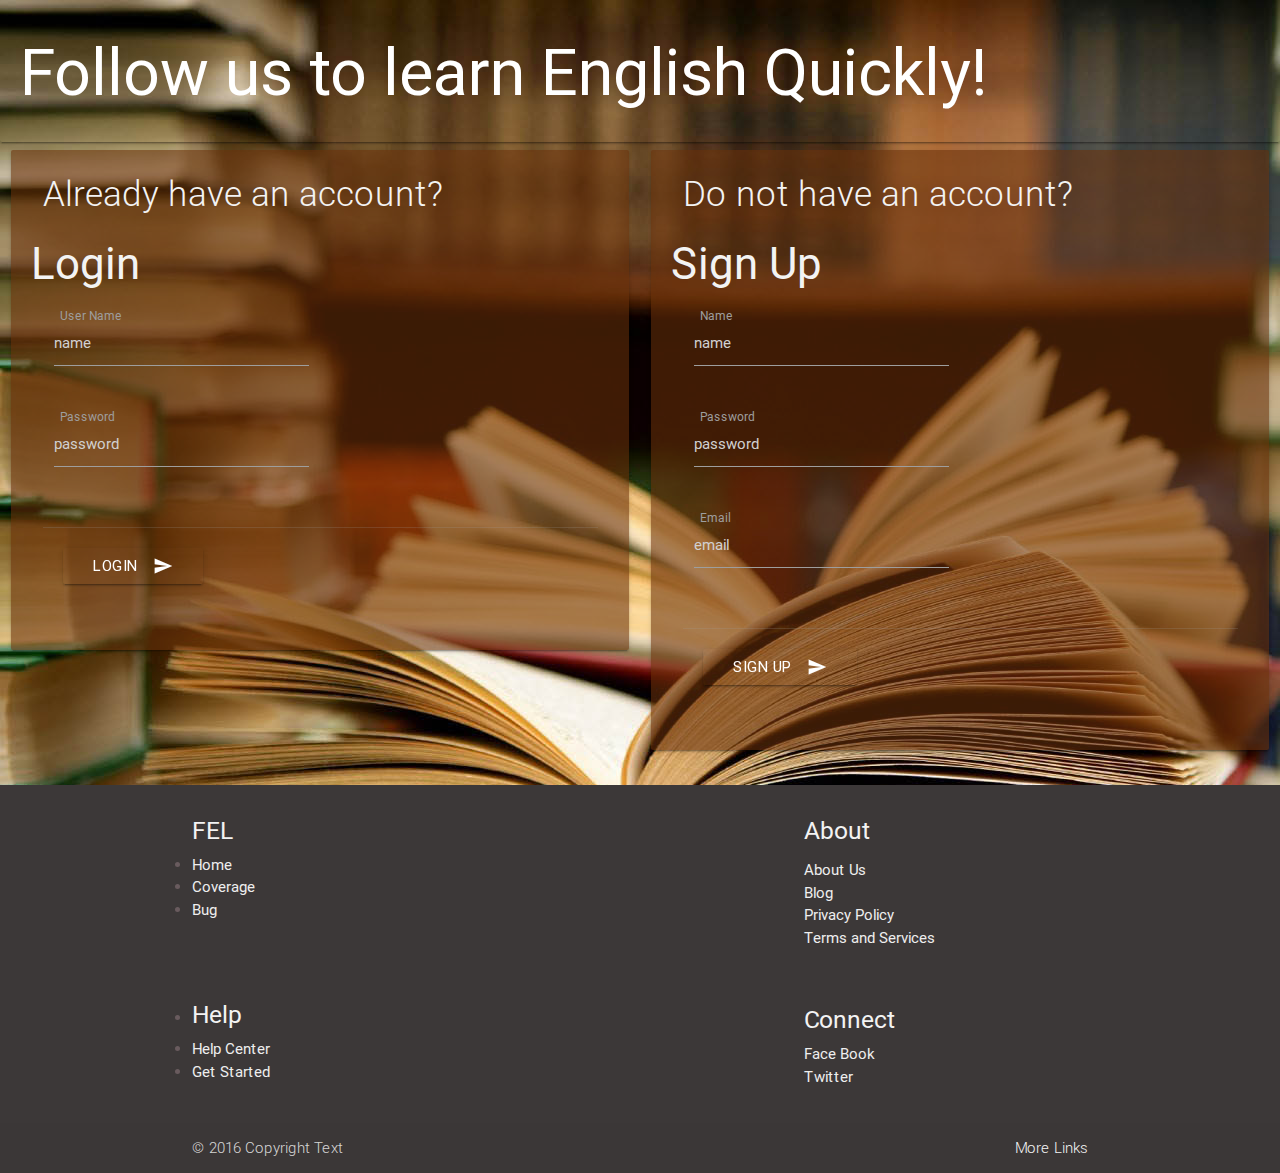
<file: index.html>
<!DOCTYPE html>
  <html>
    <head>
      <!--Import Google Icon Font-->
      <link href="http://fonts.googleapis.com/icon?family=Material+Icons" rel="stylesheet">
      <!--Import materialize.css-->
      <link type="text/css" rel="stylesheet" href="css/materialize.min.css"  media="screen,projection"/>

      <!--Let browser know website is optimized for mobile-->
      <meta name="viewport" content="width=device-width, initial-scale=1.0"/>
    </head>

    <body background="background1.jpg">

 <div class="card-panel  transparent"><h4 style="color:#ffffff" >Follow us to learn English Quickly!</h4></div>


 
 
  

    
      <div class="row">
	  
	  <!-- login -->
        <div class="col s12 m6">
          <div class="card red accent-4 " style="height:500px;">
            <div class="card-content white-text">
            <span class="card-title">Already have an account?</span>
            <h3 class="card-header">Login</h3>
              
           
		<form class="col s12" action="login.php" method="post" >
		  <div class="row">
			  <div class="row">
				<div class="input-field col s6">
				  <input placeholder="name" id="name" type="text" class="validate" name="username" >
				  <label for="name">User Name</label>
				</div>
			  </div>
			  
		  
			  <div class="row">
				<div class="input-field col s6">
				  <input placeholder="password" id="password" type="password" class="validate" name="password">
				  <label for="password">Password</label>
				</div>
			  </div>
			  
		   
		  </div>
        
			<div class="card-action">
				<button class="btn waves-effect waves-light transparent" type="submit" name="action" >Login
					<i class="material-icons right transparent">send</i>
				</button>
			</div>
			</form>

        </div>
            
          </div>
        
      </div>
      
    <!-- Signup -->        
       <div class="col s12 m6">
          <div class="card red accent-4 " style="height:600px;">
            <div class="card-content white-text">
            <span class="card-title">Do not have an account?</span>
            <h3 class="card-header">Sign Up</h3>
              
        <form class="col s12" action="signup.php" method="post" >      
		  <div class="row">
			  <div class="row">
				<div class="input-field col s6">
				  <input placeholder="name" id="name" type="text" class="validate" name="uname">
				  <label for="name">Name</label>
				</div>
			  </div>
			  
		  
			  <div class="row">
				<div class="input-field col s6">
				  <input placeholder="password" id="password" type="password" class="validate" name="psw">
				  <label for="password">Password</label>
				</div>
			  </div>
			  <div class="row">
				<div class="input-field col s6">
				  <input placeholder="email" id="email" type="email" class="validate" name="email">
				  <label for="email">Email</label>
				</div>
			  </div>
			  
		   </div>
        
			<div class="card-action">
				<button class="btn waves-effect waves-light transparent" type="submit" >Sign Up
					<i class="material-icons right transparent">send</i>
				</button>	
				
			</div>
		</form>

            </div>
            
          </div>
        
      </div>
        
    
</div>






      <!--Import jQuery before materialize.js-->
      <script type="text/javascript" src="https://code.jquery.com/jquery-2.1.1.min.js"></script>
      <script type="text/javascript" src="js/materialize.min.js"></script>


      <!..add footer..>
  <footer class="page-footer">
          <div class="container">
            <div class="row">
              <div class="col l6 s12">
                <h5 class="white-text">FEL</h5>
                <li><a class="grey-text text-lighten-3" href="#!">Home</a></li>
                <li><a class="grey-text text-lighten-3" href="#!">Coverage</a></li>
                <li><a class="grey-text text-lighten-3" href="#!">Bug</a></li><br><br><br>
        <li><h5 class="white-text">Help</h5></li>
                
                  <li><a class="grey-text text-lighten-3" href="#!">Help Center</a></li>
                  <li><a class="grey-text text-lighten-3" href="#!">Get Started</a></li>
        
        
              </div>
              <div class="col l4 offset-l2 s12">
                <h5 class="white-text">About</h5>
                <ul>
                  <li><a class="grey-text text-lighten-3" href="#!">About Us</a></li>
                  <li><a class="grey-text text-lighten-3" href="#!">Blog</a></li>
                  <li><a class="grey-text text-lighten-3" href="#!">Privacy Policy</a></li>
                  <li><a class="grey-text text-lighten-3" href="#!">Terms and Services</a></li><br><br>
          <li><h5 class="white-text">Connect</h5></li>
                
                  <li><a class="grey-text text-lighten-3" href="#!">Face Book</a></li>
                  <li><a class="grey-text text-lighten-3" href="#!">Twitter</a></li>
        
          
                </ul>
              </div>
        
       
        
        
            </div>
          </div>
          <div class="footer-copyright">
            <div class="container">
            © 2016 Copyright Text
            <a class="grey-text text-lighten-4 right" href="#!">More Links</a>
            </div>
          </div>
        </footer>


    </body>
  </html>
</file>
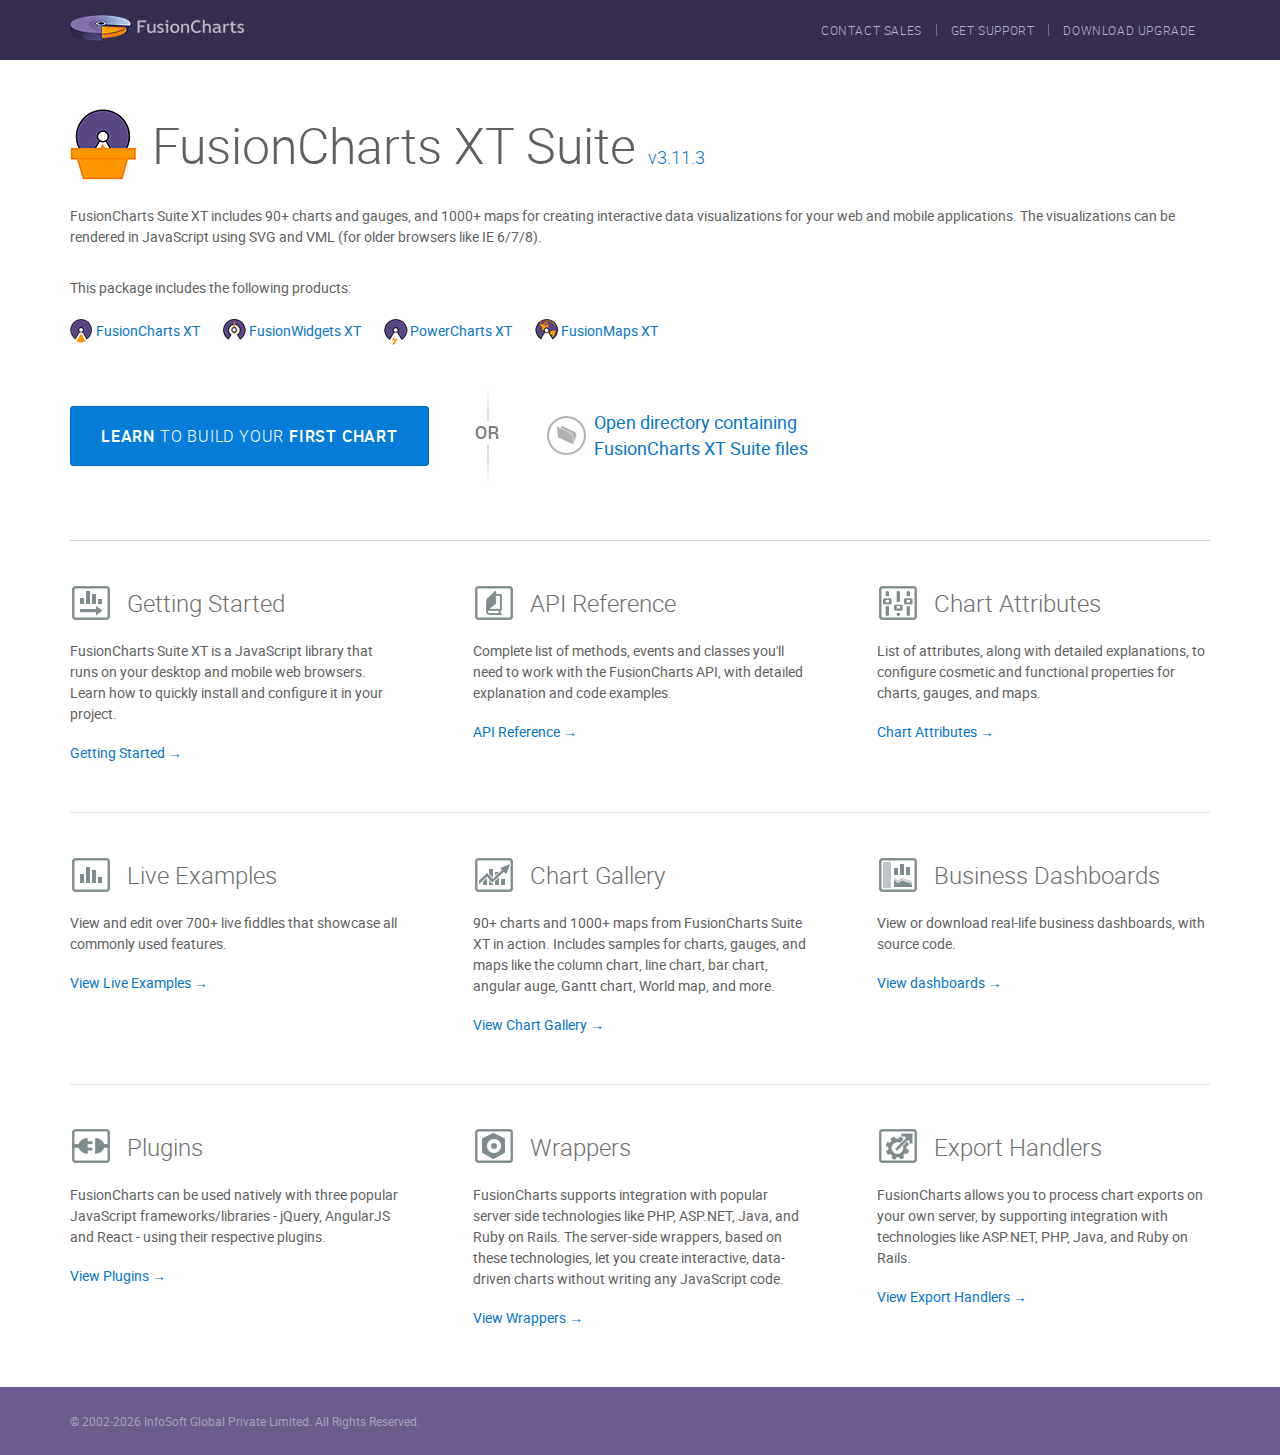
<file: fusionchart/index.html>
<!DOCTYPE html>
<html lang="en">
<head>
	<meta charset="UTF-8">
	<title>JavaScript Charts for Web, Mobile &amp; Apps - FusionCharts</title>
	<link rel="shortcut icon" href="assets/images/favicon.ico" type="image/x-icon"/>
	<link rel="icon" href="assets/images/favicon.ico" type="image/x-icon"/>
	<link href="assets/css/style.css" rel="stylesheet" type="text/css">
	<!--[if IE]>
	  <script src="assets/scripts/html5shiv.js"></script>
	<![endif]-->
</head>
<body>
	<div class="wrapper">
		<header>
			<div class="nav-wrapper">
				<div class="container">
					<div class="row">
						<div class="col-half">
							<a href="http://www.fusioncharts.com/?utm_source=downloadPackage&utm_medium=referral&utm_campaign=trial" target="_blank" class="logo"><img src="assets/images/fusioncharts-logo.png" width="174" height="26" alt="FusionCharts"></a>
						</div>
						<div class="col-half">
							<nav>
							<ul class="navigation">
								<li><a href="http://www.fusioncharts.com/contact-sales/?utm_source=downloadPackage&utm_medium=referral&utm_campaign=trial" target="_blank">Contact Sales</a></li>
								<li><a href="http://www.fusioncharts.com/contact-support/?utm_source=downloadPackage&utm_medium=referral&utm_campaign=trial" target="_blank">Get support</a></li>
								<li><a href="http://puc.fusioncharts.com/?utm_source=downloadPackage&utm_medium=referral&utm_campaign=trial" target="_blank">Download upgrade</a></li>
							</ul>
							</nav>
						</div>
					</div>
				</div>
			</div>
		</header>
		<div id="content">
			<div class="container">
				<div class="row">
					<div class="col-full">

						<h1 class="sprite product-logo fusioncharts-xt-suite-logo">FusionCharts XT Suite <span class="version"><a href="http://www.fusioncharts.com/version-history/?utm_source=downloadPackage&utm_medium=referral&utm_campaign=trial" target="_blank">v3.11.3</a></span></h1>
						<p class="lead">FusionCharts Suite XT includes 90+ charts and gauges, and 1000+ maps for creating interactive data visualizations for your web and mobile applications. The visualizations can be rendered in JavaScript using SVG and VML (for older browsers like IE 6/7/8).</p>

						<div class="products-wrapper">
							<p>This package includes the following products:<p>
							<p><a href="http://www.fusioncharts.com/tech-specs/?utm_source=downloadPackage&utm_medium=referral&utm_campaign=trial#fusioncharts-xt" target="_blank"><span class="small-logo first"><span class="fusioncharts-xt"></span>FusionCharts XT</span></a> <a href="http://www.fusioncharts.com/tech-specs/?utm_source=downloadPackage&utm_medium=referral&utm_campaign=trial#fusionwidgets-xt" target="_blank"><span class="small-logo "><span class="fusionwidgets-xt"></span>FusionWidgets XT</span></a> <a href="http://www.fusioncharts.com/tech-specs/?utm_source=downloadPackage&utm_medium=referral&utm_campaign=trial#powercharts-xt" target="_blank"><span class="small-logo"><span class="powercharts-xt"></span>PowerCharts XT</span></a> <a href="http://www.fusioncharts.com/tech-specs/?utm_source=downloadPackage&utm_medium=referral&utm_campaign=trial#fusionmaps-xt" target="_blank"><span class="small-logo "><span class="fusionmaps-xt"></span>FusionMaps XT</span></a><p>
						</div>

						<div class="cta-holder">
							<div class="inline"><a href="http://www.fusioncharts.com/dev/getting-started/building-your-first-chart.html?utm_source=downloadPackage&utm_medium=referral&utm_campaign=trial" class="btn btn-info" target="_blank"><span>Learn</span> to build your <span>first chart</span></a></div>
							<div class="inline v-seperator"><img src="assets/images/vertical-seperator.png" alt="" width="31" height="105"></div>
							<div class="inline"><a href="./js/" class="sprite btn-link">Open directory containing FusionCharts XT Suite files</a></div>
						</div>

						<hr class="section-seperator">
					</div>
				</div>

				<div class="row">
					<div class="col-one-third">
						<h2 class="sprite getting-started">Getting Started</h2>
						<p>FusionCharts Suite XT is a JavaScript library that runs on your desktop and mobile web browsers. Learn how to quickly install and configure it in your project.</p>
						<a href="http://www.fusioncharts.com/dev/?utm_source=downloadPackage&utm_medium=referral&utm_campaign=trial" target="_blank">Getting Started &rarr;</a>						
					</div>
					<div class="col-one-third">
						<h2 class="sprite api-reference">API Reference</h2>
						<p>Complete list of methods, events and classes you'll need to work with the FusionCharts API, with detailed explanation and code examples.</p>
						<a href="http://www.fusioncharts.com/dev/api/fusioncharts.html?utm_source=downloadPackage&utm_medium=referral&utm_campaign=trial" target="_blank">API Reference &rarr;</a>
					</div>
					<div class="col-one-third">
						<h2 class="sprite chart-attributes">Chart Attributes</h2>
						<p>List of attributes, along with detailed explanations, to configure cosmetic and functional properties for charts, gauges, and maps.</p>
						<a href="http://www.fusioncharts.com/dev/chart-attributes.html?utm_source=downloadPackage&utm_medium=referral&utm_campaign=trial" target="_blank">Chart Attributes &rarr;</a>
					</div>
				</div>

				<div class="row">
					<div class="col-full">
						<hr>
					</div>
				</div>

				<div class="row">
					<div class="col-one-third">
						<h2 class="sprite live-examples">Live Examples</h2>
						<p>View and edit over 700+ live fiddles that showcase all commonly used features.</p>
						<a href="http://www.fusioncharts.com/javascript-chart-fiddles/?utm_source=downloadPackage&utm_medium=referral&utm_campaign=trial" target="_blank">View Live Examples &rarr;</a>						
					</div>
					<div class="col-one-third">
						<h2 class="sprite chart-gallery">Chart Gallery</h2>
						<p>90+ charts and 1000+ maps from FusionCharts Suite XT in action. Includes samples for charts, gauges, and maps like the column chart, line chart, bar chart, angular auge, Gantt chart, World map, and more.</p>
						<a href="http://www.fusioncharts.com/charts/?utm_source=downloadPackage&utm_medium=referral&utm_campaign=trial" target="_blank">View Chart Gallery &rarr;</a>
					</div>
					<div class="col-one-third">
						<h2 class="sprite business-dashboards">Business Dashboards</h2>
						<p>View or download real-life business dashboards, with source code.</p>
						<a href="http://www.fusioncharts.com/dashboards/?utm_source=downloadPackage&utm_medium=referral&utm_campaign=trial" target="_blank">View dashboards &rarr;</a>
					</div>
				</div>

				<div class="row">
					<div class="col-full">
						<hr>
					</div>
				</div>


				<div class="row">
					<div class="col-one-third">
						<h2 class="sprite fc-plugins">Plugins</h2>
						<p>FusionCharts can be used natively with three popular JavaScript frameworks/libraries - jQuery, AngularJS and React - using their respective plugins.</p>
						<a href="http://www.fusioncharts.com/extensions/?utm_source=downloadPackage&utm_medium=referral&utm_campaign=trial" target="_blank">View Plugins &rarr;</a>						
					</div>
					<div class="col-one-third">
						<h2 class="sprite fc-wrappers">Wrappers</h2>
						<p>FusionCharts supports integration with popular server side technologies like PHP, ASP.NET, Java, and Ruby on Rails. The server-side wrappers, based on these technologies, let you create interactive, data-driven charts without writing any JavaScript code.</p>
						<a href="http://www.fusioncharts.com/extensions/?utm_source=downloadPackage&utm_medium=referral&utm_campaign=trial" target="_blank">View Wrappers &rarr;</a>
					</div>
					<div class="col-one-third">
						<h2 class="sprite fc-export-handlers">Export Handlers</h2>
						<p>FusionCharts allows you to process chart exports on your own server, by supporting integration with technologies like ASP.NET, PHP, Java, and Ruby on Rails.</p>
						<a href="http://www.fusioncharts.com/extensions/?utm_source=downloadPackage&utm_medium=referral&utm_campaign=trial" target="_blank">View Export Handlers &rarr;</a>
					</div>
				</div>

				


			</div>
		</div>
		<footer>
			<div class="container">
				<div class="row">
					<div class="col-half"><p class="copyright small">&copy; 2002-<script>var d=new Date();document.write(d.getFullYear());</script> InfoSoft Global Private Limited. <span>All Rights Reserved.</span></p></div>
					<div class="col-half"></div>
				</div>
			</div>
		</footer>
	</div>	

</body>
</html>
</file>
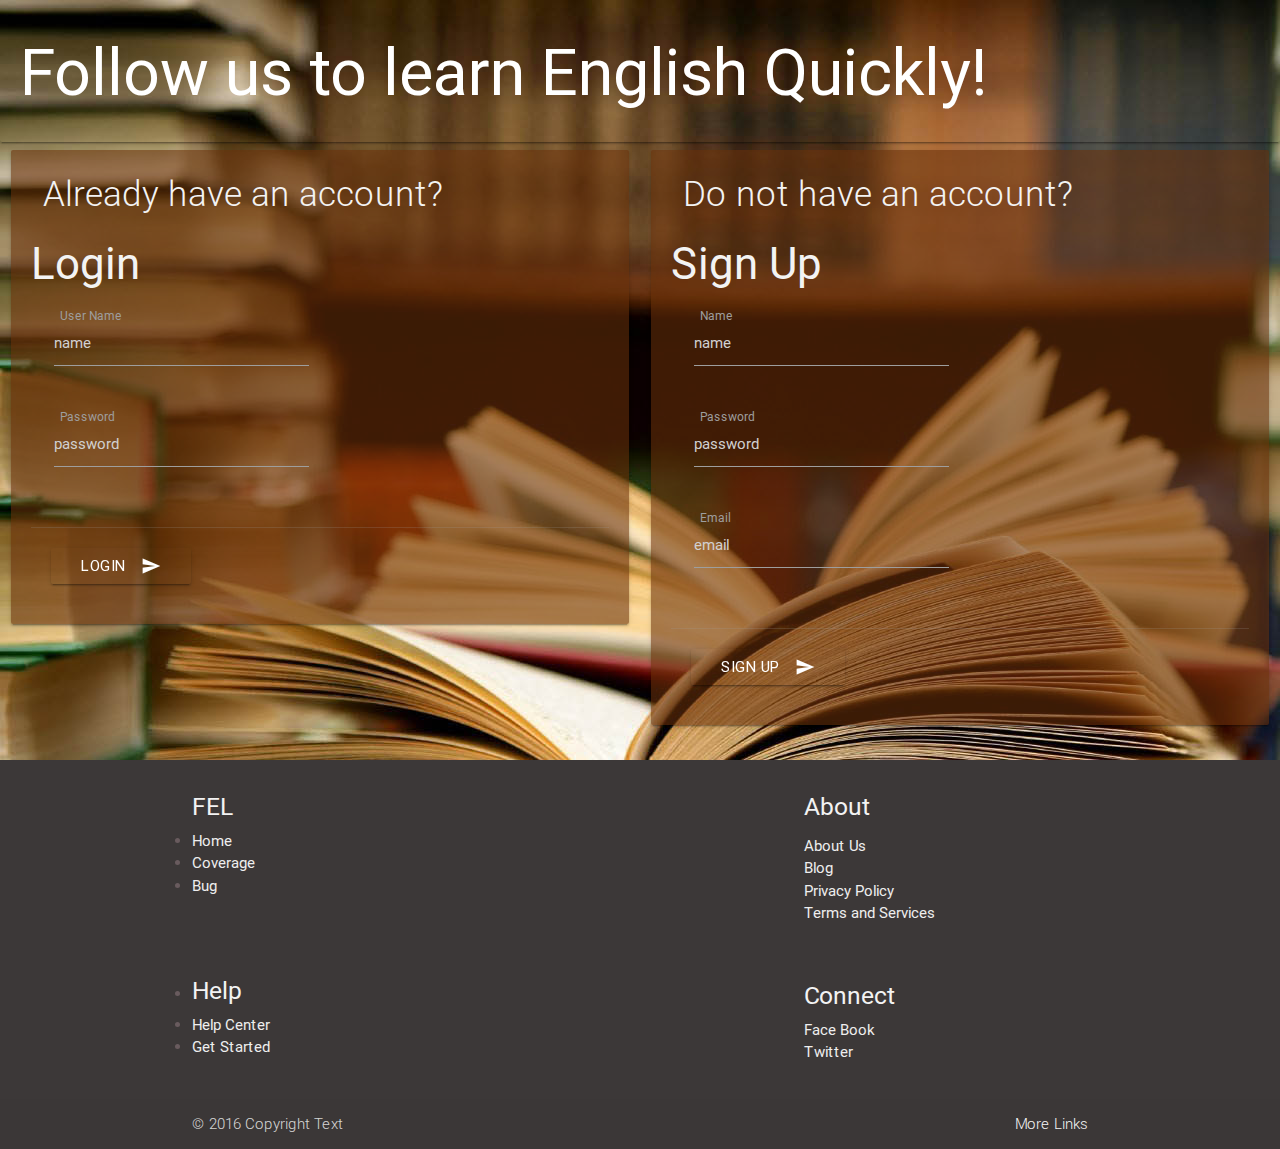
<file: login.html>
<!DOCTYPE html>
  <html>
    <head>
      <!--Import Google Icon Font-->
      <link href="http://fonts.googleapis.com/icon?family=Material+Icons" rel="stylesheet">
      <!--Import materialize.css-->
      <link type="text/css" rel="stylesheet" href="css/materialize.min.css"  media="screen,projection"/>

      <!--Let browser know website is optimized for mobile-->
      <meta name="viewport" content="width=device-width, initial-scale=1.0"/>
    </head>

    <body background="background1.jpg">

 <div class="card-panel  transparent"><h4 style="color:#ffffff" >Follow us to learn English Quickly!</h4></div>


  

    
      <div class="row">
	  
        <div class="col s12 m6">
          <div class="card red accent-4 ">
            <div class="card-content white-text">
            <span class="card-title">Already have an account?</span>
            <h3 class="card-header">Login</h3>
              
              
		  <div class="row">
			<form class="col s12">
			  <div class="row">
				<div class="input-field col s6">
				  <input placeholder="name" id="name" type="text" class="validate">
				  <label for="name">User Name</label>
				</div>
			  </div>
			  
		  
			  <div class="row">
				<div class="input-field col s6">
				  <input placeholder="password" id="password" type="password" class="validate">
				  <label for="password">Password</label>
				</div>
			  </div>
			  
		   </form>
		  </div>
        
			<div class="card-action">
			<form action="index.php" method="get">
				<button class="btn waves-effect waves-light transparent" type="submit" name="action" >Login
					<i class="material-icons right transparent">send</i>
				</button>
			</form>
			</div>

            </div>
            
          </div>
        
      </div>
      
            
       <div class="col s12 m6">
          <div class="card red accent-4 ">
            <div class="card-content white-text">
            <span class="card-title">Do not have an account?</span>
            <h3 class="card-header">Sign Up</h3>
              
              
		  <div class="row">
			<form class="col s12">
			  <div class="row">
				<div class="input-field col s6">
				  <input placeholder="name" id="name" type="text" class="validate">
				  <label for="name">Name</label>
				</div>
			  </div>
			  
		  
			  <div class="row">
				<div class="input-field col s6">
				  <input placeholder="password" id="password" type="password" class="validate">
				  <label for="password">Password</label>
				</div>
			  </div>
			  <div class="row">
				<div class="input-field col s6">
				  <input placeholder="email" id="email" type="email" class="validate">
				  <label for="email">Email</label>
				</div>
			  </div>
			  
		   </form>
		  </div>
        
			<div class="card-action">
			<form action="index.php" method="get">
				<button class="btn waves-effect waves-light transparent" type="submit" name="action">Sign Up
					<i class="material-icons right transparent">send</i>
				</button>
			</form>
			</div>

            </div>
            
          </div>
        
      </div>
        
    
</div>




      <!--Import jQuery before materialize.js-->
      <script type="text/javascript" src="https://code.jquery.com/jquery-2.1.1.min.js"></script>
      <script type="text/javascript" src="js/materialize.min.js"></script>


      <!..add footer..>
  <footer class="page-footer">
          <div class="container">
            <div class="row">
              <div class="col l6 s12">
                <h5 class="white-text">FEL</h5>
                <li><a class="grey-text text-lighten-3" href="#!">Home</a></li>
                <li><a class="grey-text text-lighten-3" href="#!">Coverage</a></li>
                <li><a class="grey-text text-lighten-3" href="#!">Bug</a></li><br><br><br>
        <li><h5 class="white-text">Help</h5></li>
                
                  <li><a class="grey-text text-lighten-3" href="#!">Help Center</a></li>
                  <li><a class="grey-text text-lighten-3" href="#!">Get Started</a></li>
        
        
              </div>
              <div class="col l4 offset-l2 s12">
                <h5 class="white-text">About</h5>
                <ul>
                  <li><a class="grey-text text-lighten-3" href="#!">About Us</a></li>
                  <li><a class="grey-text text-lighten-3" href="#!">Blog</a></li>
                  <li><a class="grey-text text-lighten-3" href="#!">Privacy Policy</a></li>
                  <li><a class="grey-text text-lighten-3" href="#!">Terms and Services</a></li><br><br>
          <li><h5 class="white-text">Connect</h5></li>
                
                  <li><a class="grey-text text-lighten-3" href="#!">Face Book</a></li>
                  <li><a class="grey-text text-lighten-3" href="#!">Twitter</a></li>
        
          
                </ul>
              </div>
        
       
        
        
            </div>
          </div>
          <div class="footer-copyright">
            <div class="container">
            © 2016 Copyright Text
            <a class="grey-text text-lighten-4 right" href="#!">More Links</a>
            </div>
          </div>
        </footer>


    </body>
  </html>
</file>
<file: fusionchart/assets/css/style.css>
@font-face {
    font-family: 'robotoregular';
    src: url('../fonts/roboto-regular-webfont.eot');
    src: url('../fonts/roboto-regular-webfont.eot?#iefix') format('embedded-opentype'), url('../fonts/roboto-regular-webfont.woff2') format('woff2'), url('../fonts/roboto-regular-webfont.woff') format('woff'), url('../fonts/roboto-regular-webfont.ttf') format('truetype'), url('../fonts/roboto-regular-webfont.svg#robotoregular') format('svg');
    font-weight: normal;
    font-style: normal
}
@font-face {
    font-family:'robotomedium';
    src: url('../fonts/roboto-medium-webfont.eot');
    src: url('../fonts/roboto-medium-webfont.eot?#iefix') format('embedded-opentype'), url('../fonts/roboto-medium-webfont.woff2') format('woff2'), url('../fonts/roboto-medium-webfont.woff') format('woff'), url('../fonts/roboto-medium-webfont.ttf') format('truetype'), url('../fonts/roboto-medium-webfont.svg#robotomedium') format('svg');
    font-weight: normal;
    font-style: normal
}
@font-face {
    font-family: 'robotolight';
    src: url('../fonts/roboto-light-webfont.eot');
    src: url('../fonts/roboto-light-webfont.eot?#iefix') format('embedded-opentype'), url('../fonts/roboto-light-webfont.woff2') format('woff2'), url('../fonts/roboto-light-webfont.woff') format('woff'), url('../fonts/roboto-light-webfont.ttf') format('truetype'), url('../fonts/roboto-light-webfont.svg#robotolight') format('svg');
    font-weight: normal;
    font-style: normal
}




/*! normalize.css v4.2.0 | MIT License | github.com/necolas/normalize.css */

/**
 * 1. Change the default font family in all browsers (opinionated).
 * 2. Correct the line height in all browsers.
 * 3. Prevent adjustments of font size after orientation changes in IE and iOS.
 */

/* Document
   ========================================================================== */

html {
  font-family: sans-serif; /* 1 */
  line-height: 1.15; /* 2 */
  -ms-text-size-adjust: 100%; /* 3 */
  -webkit-text-size-adjust: 100%; /* 3 */
}

/* Sections
   ========================================================================== */

/**
 * Remove the margin in all browsers (opinionated).
 */

body {
  margin: 0;
}

/**
 * Add the correct display in IE 9-.
 */

article,
aside,
footer,
header,
nav,
section {
  display: block;
}

/**
 * Correct the font size and margin on `h1` elements within `section` and
 * `article` contexts in Chrome, Firefox, and Safari.
 */

h1 {
  font-size: 2em;
  margin: 0.67em 0;
}

/* Grouping content
   ========================================================================== */

/**
 * Add the correct display in IE 9-.
 * 1. Add the correct display in IE.
 */

figcaption,
figure,
main { /* 1 */
  display: block;
}

/**
 * Add the correct margin in IE 8.
 */

figure {
  margin: 1em 40px;
}

/**
 * 1. Add the correct box sizing in Firefox.
 * 2. Show the overflow in Edge and IE.
 */

hr {
  box-sizing: content-box; /* 1 */
  height: 0; /* 1 */
  overflow: visible; /* 2 */
}

/**
 * 1. Correct the inheritance and scaling of font size in all browsers.
 * 2. Correct the odd `em` font sizing in all browsers.
 */

pre {
  font-family: monospace, monospace; /* 1 */
  font-size: 1em; /* 2 */
}

/* Text-level semantics
   ========================================================================== */

/**
 * 1. Remove the gray background on active links in IE 10.
 * 2. Remove gaps in links underline in iOS 8+ and Safari 8+.
 */

a {
  background-color: transparent; /* 1 */
  -webkit-text-decoration-skip: objects; /* 2 */
}

/**
 * Remove the outline on focused links when they are also active or hovered
 * in all browsers (opinionated).
 */

a:active,
a:hover {
  outline-width: 0;
}

/**
 * 1. Remove the bottom border in Firefox 39-.
 * 2. Add the correct text decoration in Chrome, Edge, IE, Opera, and Safari.
 */

abbr[title] {
  border-bottom: none; /* 1 */
  text-decoration: underline; /* 2 */
  text-decoration: underline dotted; /* 2 */
}

/**
 * Prevent the duplicate application of `bolder` by the next rule in Safari 6.
 */

b,
strong {
  font-weight: inherit;
}

/**
 * Add the correct font weight in Chrome, Edge, and Safari.
 */

b,
strong {
  font-weight: bolder;
}

/**
 * 1. Correct the inheritance and scaling of font size in all browsers.
 * 2. Correct the odd `em` font sizing in all browsers.
 */

code,
kbd,
samp {
  font-family: monospace, monospace; /* 1 */
  font-size: 1em; /* 2 */
}

/**
 * Add the correct font style in Android 4.3-.
 */

dfn {
  font-style: italic;
}

/**
 * Add the correct background and color in IE 9-.
 */

mark {
  background-color: #ff0;
  color: #000;
}

/**
 * Add the correct font size in all browsers.
 */

small {
  font-size: 80%;
}

/**
 * Prevent `sub` and `sup` elements from affecting the line height in
 * all browsers.
 */

sub,
sup {
  font-size: 75%;
  line-height: 0;
  position: relative;
  vertical-align: baseline;
}

sub {
  bottom: -0.25em;
}

sup {
  top: -0.5em;
}

/* Embedded content
   ========================================================================== */

/**
 * Add the correct display in IE 9-.
 */

audio,
video {
  display: inline-block;
}

/**
 * Add the correct display in iOS 4-7.
 */

audio:not([controls]) {
  display: none;
  height: 0;
}

/**
 * Remove the border on images inside links in IE 10-.
 */

img {
  border-style: none;
}

/**
 * Hide the overflow in IE.
 */

svg:not(:root) {
  overflow: hidden;
}

/* Forms
   ========================================================================== */

/**
 * 1. Change font properties to `inherit` in all browsers (opinionated).
 * 2. Remove the margin in Firefox and Safari.
 */

button,
input,
optgroup,
select,
textarea {
  font: inherit; /* 1 */
  margin: 0; /* 2 */
}

/**
 * Restore the font weight unset by the previous rule.
 */

optgroup {
  font-weight: bold;
}

/**
 * Show the overflow in IE.
 * 1. Show the overflow in Edge.
 */

button,
input { /* 1 */
  overflow: visible;
}

/**
 * Remove the inheritance of text transform in Edge, Firefox, and IE.
 * 1. Remove the inheritance of text transform in Firefox.
 */

button,
select { /* 1 */
  text-transform: none;
}

/**
 * 1. Prevent a WebKit bug where (2) destroys native `audio` and `video`
 *    controls in Android 4.
 * 2. Correct the inability to style clickable types in iOS and Safari.
 */

button,
html [type="button"], /* 1 */
[type="reset"],
[type="submit"] {
  -webkit-appearance: button; /* 2 */
}

/**
 * Remove the inner border and padding in Firefox.
 */

button::-moz-focus-inner,
[type="button"]::-moz-focus-inner,
[type="reset"]::-moz-focus-inner,
[type="submit"]::-moz-focus-inner {
  border-style: none;
  padding: 0;
}

/**
 * Restore the focus styles unset by the previous rule.
 */

button:-moz-focusring,
[type="button"]:-moz-focusring,
[type="reset"]:-moz-focusring,
[type="submit"]:-moz-focusring {
  outline: 1px dotted ButtonText;
}

/**
 * Change the border, margin, and padding in all browsers (opinionated).
 */

fieldset {
  border: 1px solid #c0c0c0;
  margin: 0 2px;
  padding: 0.35em 0.625em 0.75em;
}

/**
 * 1. Correct the text wrapping in Edge and IE.
 * 2. Correct the color inheritance from `fieldset` elements in IE.
 * 3. Remove the padding so developers are not caught out when they zero out
 *    `fieldset` elements in all browsers.
 */

legend {
  box-sizing: border-box; /* 1 */
  color: inherit; /* 2 */
  display: table; /* 1 */
  max-width: 100%; /* 1 */
  padding: 0; /* 3 */
  white-space: normal; /* 1 */
}

/**
 * 1. Add the correct display in IE 9-.
 * 2. Add the correct vertical alignment in Chrome, Firefox, and Opera.
 */

progress {
  display: inline-block; /* 1 */
  vertical-align: baseline; /* 2 */
}

/**
 * Remove the default vertical scrollbar in IE.
 */

textarea {
  overflow: auto;
}

/**
 * 1. Add the correct box sizing in IE 10-.
 * 2. Remove the padding in IE 10-.
 */

[type="checkbox"],
[type="radio"] {
  box-sizing: border-box; /* 1 */
  padding: 0; /* 2 */
}

/**
 * Correct the cursor style of increment and decrement buttons in Chrome.
 */

[type="number"]::-webkit-inner-spin-button,
[type="number"]::-webkit-outer-spin-button {
  height: auto;
}

/**
 * 1. Correct the odd appearance in Chrome and Safari.
 * 2. Correct the outline style in Safari.
 */

[type="search"] {
  -webkit-appearance: textfield; /* 1 */
  outline-offset: -2px; /* 2 */
}

/**
 * Remove the inner padding and cancel buttons in Chrome and Safari on OS X.
 */

[type="search"]::-webkit-search-cancel-button,
[type="search"]::-webkit-search-decoration {
  -webkit-appearance: none;
}

/**
 * 1. Correct the inability to style clickable types in iOS and Safari.
 * 2. Change font properties to `inherit` in Safari.
 */

::-webkit-file-upload-button {
  -webkit-appearance: button; /* 1 */
  font: inherit; /* 2 */
}

/* Interactive
   ========================================================================== */

/*
 * Add the correct display in IE 9-.
 * 1. Add the correct display in Edge, IE, and Firefox.
 */

details, /* 1 */
menu {
  display: block;
}

/*
 * Add the correct display in all browsers.
 */

summary {
  display: list-item;
}

/* Scripting
   ========================================================================== */

/**
 * Add the correct display in IE 9-.
 */

canvas {
  display: inline-block;
}

/**
 * Add the correct display in IE.
 */

template {
  display: none;
}

/* Hidden
   ========================================================================== */

/**
 * Add the correct display in IE 10-.
 */

[hidden] {
  display: none;
}





/* ==========================================================================
    Reset
   ========================================================================== */


/**
 * Correct 'block' display in IE6-9 and FF
 */

article,
aside,
details,
figcaption,
figure,
footer,
header,
hgroup,
main,
nav,
section,
summary {
    display: block;
    }

/**
 * Correct 'inline-block' elements display in IE6-9 and FF
 */

audio,
canvas,
video {
    display: inline-block;
    *display: inline;
    *zoom: 1;
    }


/**
 * // Prevent modern browsers from displaying 'audio' without controls
 */

audio:not([controls]) {
    display: none;
    }

/**
 * // Base Settings 
 */

html, body, body div, span, object, iframe, h1, h2, h3, h4, h5, h6, 
p, blockquote, pre, abbr, address, cite, code, del, dfn, em, img, 
ins, kbd, q, samp, small, strong, sub, sup, var, b, i, dl, dt, dd, 
ol, ul, li, fieldset, form, label, legend, table, caption, tbody, 
tfoot, thead, tr, th, td, article, aside, figure, footer, header, 
hgroup, menu, nav, section, time, mark, audio, video { 
    margin : 0; 
    padding : 0; 
    border : 0; 
    outline : 0; 
    font-size : 100%;
    vertical-align : baseline; 
    background : transparent;
    }    



/* Base
========================================================================== */

.clearfix {
  *zoom: 1;
}
.clearfix:before,
.clearfix:after {
  display: table;
  content: "";
  line-height: 0;
}
.clearfix:after {
  clear: both;
}
.hide-text {
  font: 0/0 a;
  color: transparent;
  text-shadow: none;
  background-color: transparent;
  border: 0;
}

* {
    -webkit-box-sizing: border-box;
    -moz-box-sizing: border-box;
    box-sizing: border-box;
}


body {
  margin: 0;
  padding: 0;
  width: 100%;
  font-family: robotoregular, Arial, sans-serif;
  font-size: 14px;
  line-height: 18px;
  color: #5f5f5f;
  overflow-y: scroll;
  *overflow-y: auto;
}


a, a:visited {
  color: #0675c9;
  text-decoration: none;
}

a:hover,  a:active, a:focus{
  color: #32a6ff;
}


h1 {
  font-family: robotolight, Arial, sans-serif;
  font-size: 50px;
  line-height: 1;
  font-weight: 300;
  margin-bottom: 35px;
}

h2, .h2 {
  font-family: robotolight, Arial, sans-serif;
  font-size: 24px;
  line-height: 1;
  font-weight: 300;
  margin-bottom: 25px;
  color: #6f6f70;
}

p {
  font-family: robotoregular, Arial, sans-serif;
  line-height: 1.5;
  margin-bottom: 20px;
}

hr {
  border:0;
  height:1px;
  background-color: #e5e5e5;
  margin: 50px 0;
}



/* Layout
========================================================================== */

#content {
  padding: 60px 0;
}


.container {
    max-width: 1170px;
    min-width: 1170px;
    margin: 0 auto;
    padding: 0 15px;
}

.row {
  margin: 0 -35px;
}

.row:before, .row:after {
  display: table;
  content: "";
  line-height: 0;
}

.row:after {
  clear: both;
}

.col-full, .col-half, .col-one-third {
  position: relative;
  min-height: 1px;
  padding-left: 35px;
  padding-right: 35px;
  float: left;
}

.col-full {
  width: 100%;
}

.col-half {
  width: 50%;
}

.col-one-third {
  width: 33.33333333%;
}

.nav-wrapper {
  padding: 15px 0;
}



/* Module
========================================================================== */

nav {
  text-align: right;
}

.navigation {
  display: inline-block;
  *zoom:1; *display: inline;
  margin: 9px 0 0 0;
  padding: 0;
  list-style: none;
  overflow: hidden;
  text-align: left
}

.navigation li {
  float: left;
  border-left: 1px solid #736c85;
}

.navigation li:first-child {
  border-left: 0;
}

.navigation a {  
  display: block;
  margin: 0 7px;
  padding: 0 7px;
  color: #b6afc9;
  font-family: robotolight, Arial, sans-serif;
  font-size: 12px;
  line-height: 1;
  letter-spacing: .05em;
  text-transform: uppercase;
  text-decoration: none;
}

.navigation a:hover {
  color: #cdc7dc;
}

.logo {
  display: inline-block;
  *zoom:1; *display: inline;
}

.btn {
  display: inline-block;
  *zoom; *display: inline;
  padding: 20px 30px;
  border-style: solid;
  border-width: 1px;
  border-radius: 3px;
  cursor: pointer;
}


.btn.btn-info {
  background-color: #047cd8;
  border-color: #0065d1;
  color: #ffffff;
  font-family: robotolight, Arial, sans-serif;
  font-size: 16px;
  letter-spacing: .05em;
  text-transform: uppercase;
}

.btn.btn-info  span {
   font-family: robotomedium, Arial, sans-serif;
   font-weight: 300;
}

.btn.btn-info:hover {
  background-color: #068af0;
  border-color: #016de1;
}

.btn.btn-info:active {
  box-shadow: inset 0 0 1px #0754a9;
}

.btn-link {
  display: block;
  font-family: robotoregular, Arial, sans-serif;
  font-size: 18px;
  line-height: 1.4;
  max-width: 300px;
}










/* State
========================================================================== */

/* Theme
========================================================================== */

header {
  background-color: #372e4f;
}


footer {
  background-color: #6b5c8d; 
}

footer .copyright{
  color: #a8a0bc;
  font-size: 12px;
  padding: 25px 0;
  margin-bottom: 0;
}


.version {
  font-size:18px;
  line-height: 1;
  color: #028efa;
}

.cta-holder {
  margin: 25px 0 0;
  overflow: hidden;
}

h2.section-heading {
  font-size: 36px;
  line-height: 1;
  font-weight: 300;
  margin-bottom: 60px;
}

hr.section-seperator {
  background-color: #d0d0d0;
  margin: 50px 0;
}

.inline {
  display: inline-block;
  *zoom: 1; *display: inline;
  vertical-align: middle;
}

.v-seperator {
  margin: 0 40px;
}


.sprite:before {
  content: "";
  display:block;
  width: 42px;
  height: 42px;
  float: left;
  background: url(../images/sprite.png) no-repeat 0 0;
  margin-top: -12px;
  margin-right: 15px;
}

.product-logo:before {
  width: 67px;
  height: 78px;
}

.fusioncharts-xt-suite-logo:before {
  background-position: -231px -178px;
}

.fusioncharts-xt-logo:before { 
  background-position: 0 0;
}


.fusionmaps-xt-logo:before {
  background-position: -220px 0;
}


.powercharts-xt-logo:before {
  background-position: -148px 0;
}


.fusionwidgets-xt-logo:before {
  background-position: -76px 0;
}

.products {
  margin-bottom: 40px;
}

.products:before {
  width: 52px;
  height: 54px;
}

.fusionwidgets:before {  
  background-position: 0 -186px;
}

.powercharts:before {
  height: 58px;
  background-position: -58px -186px;
}


.fusionmaps:before {
  background-position: -119px -186px;
}

.fusioncharts:before {
  background-position: -174px -186px;
}



.getting-started:before  {
  background-position: -42px -78px;
}

.api-reference:before {
  background-position: -84px -78px;
}

.chart-attributes:before  {
  background-position: -126px -78px;
}

.live-examples:before  {
  background-position: -168px -78px;
}

.chart-gallery:before  {
  background-position: -210px -78px;
}


.live-map-examples:before  {
  background-position: -169px -122px;
}

.map-gallery:before  {
  background-position: -127px -122px;
}


.fw-live-examples:before  {
  background-position: -45px -259px;
}

.fw-gallery:before  {
  background-position: 0 -259px;
}


.pc-live-examples:before  {
  background-position: -253px -122px;
}

.pc-gallery:before  {
  background-position: -210px -122px;
}


.business-dashboards:before  {
  background-position: -252px -78px;
}

.fc-plugins:before  {
  background-position: 0 -122px;
}

.fc-wrappers:before  {
  background-position: -42px -122px;
}

.fc-export-handlers:before  {
  background-position: -84px -122px;
}


.btn-link:before {
  background-position: 0 -81px;
  margin-top: 4px;
  margin-right: 6px;
}

.products-wrapper {
  margin: 30px 0 40px;
}

.products-wrapper .small-logo, .small-logo span {
  display: inline-block;
  *zoom:1; *display: inline;
}



.small-logo span {
   width: 26px;
   height: 28px;
   background: url(../images/sprite.png) no-repeat 0 0;
   margin-bottom: -10px;
}

.small-logo {
  margin-left: 20px;
}

.small-logo.first{
  margin-left: 0
}

.small-logo span.fusioncharts-xt {
    background-position: -274px -269px;
}

.small-logo span.fusionwidgets-xt {
    background-position: -193px -269px;
}

.small-logo span.fusionmaps-xt {
    background-position: -248px -269px;
}

.small-logo span.powercharts-xt {
    background-position: -220px -269px;
}

.large {
  font-size: 16px;
}

.section-info {
  min-height: 235px;
}


#content ul {
  margin-left: 20px;
}

code {
  border: none;
  color: #ff6c00;
  background-color: #f7f7f9;
}


.support-block  {
  background: url(../images/support-icon.png) no-repeat center top;
  padding-top: 65px;
}

/*List Style*/

ol {
  margin-left: 20px;
}

ol li {
  margin-bottom: 20px;
}



/*Helper Class*/

.text-center{
  text-align: center;
}
</file>
